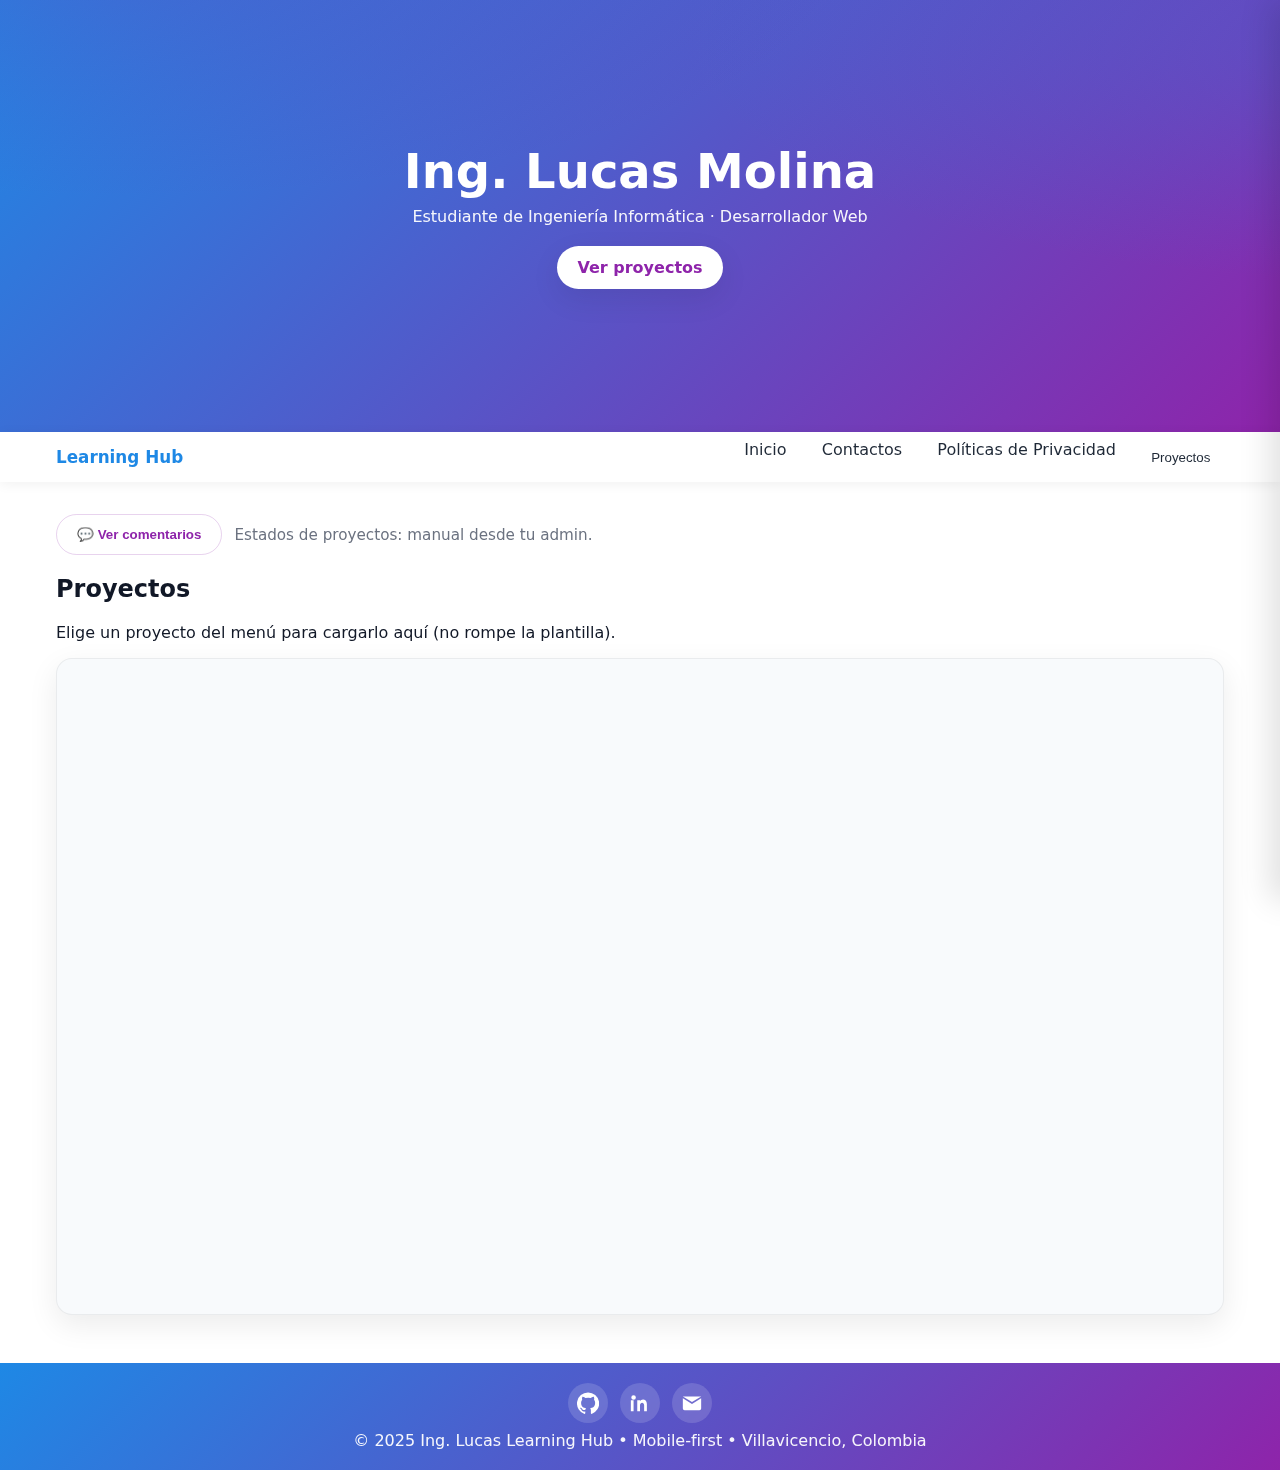
<file: index.html>
<!DOCTYPE html>
<html lang="es" data-scope="ilh">
<head>
  <meta charset="UTF-8" />
  <meta name="viewport" content="width=device-width, initial-scale=1" />
  <title>Ing. Lucas Learning Hub — Portafolio & Bitácora</title>
  <meta name="description" content="Portafolio y bitácora de Ing. Lucas Molina — estudiante de Ingeniería Informática (AUNAR). Proyectos de programación, sistemas, web y más.">
  <meta name="robots" content="index, follow">
  <link rel="icon" href="/assets/favicon.ico">

  <!-- Open Graph / WhatsApp / Facebook -->
  <meta property="og:type" content="website">
  <meta property="og:site_name" content="Ing. Lucas Learning Hub">
  <meta property="og:title" content="Ing. Lucas Learning Hub — Portafolio & Bitácora">
  <meta property="og:description" content="Proyectos, prácticas y aprendizaje continuo en ingeniería informática.">
  <meta property="og:image" content="https://hub.inglucas.com.co/assets/og-cover.webp">
  <meta property="og:url" content="https://hub.inglucas.com.co/">

  <!-- Twitter -->
  <meta name="twitter:card" content="summary_large_image">
  <meta name="twitter:title" content="Ing. Lucas Learning Hub — Portafolio & Bitácora">
  <meta name="twitter:description" content="Proyectos, prácticas y aprendizaje continuo en ingeniería informática.">
  <meta name="twitter:image" content="https://hub.inglucas.com.co/assets/og-cover.webp">

  <!-- Preload patrón de logo + CSS -->
  <link rel="preload" href="/assets/logo-pattern.webp" as="image" />
  <link rel="stylesheet" href="/css/base.css" />
</head>
<body class="ilh-body">

  <!-- HERO (fondo con degradado y patrón de logo) -->
  <header class="ilh-hero">
    <div class="ilh-hero__overlay"></div>
    <div class="ilh-hero__content">
      <h1 class="ilh-title">Ing. Lucas Molina</h1>
      <p class="ilh-subtitle">Estudiante de Ingeniería Informática · Desarrollador Web</p>
      <a class="ilh-btn ilh-btn--primary" href="#proyectos">Ver proyectos</a>
    </div>
  </header>

  <!-- NAV -->
  <nav class="ilh-nav">
    <div class="ilh-nav__inner">
      <a class="ilh-nav__brand" href="/">Learning Hub</a>
      <button class="ilh-nav__toggle" aria-label="Menú">☰</button>
      <ul class="ilh-nav__menu">
        <li><a class="ilh-nav__link" href="/">Inicio</a></li>
        <li><a class="ilh-nav__link" href="/contacto.html">Contactos</a></li>
        <li><a class="ilh-nav__link" href="/politicas.html">Políticas de Privacidad</a></li>

        <!-- Proyectos (dropdown dinámico) -->
        <li class="ilh-nav__item--has-sub">
          <button class="ilh-nav__link ilh-nav__btn" id="btnProyectos" aria-expanded="false">
            Proyectos
          </button>
          <div class="ilh-submenu" id="submenuProyectos">
            <div class="ilh-submenu__content" id="submenuContent"><!-- se rellena via JS --></div>
          </div>
        </li>
      </ul>
    </div>
  </nav>

  <!-- MAIN -->
  <main class="ilh-main">

    <!-- Panel lateral de comentarios -->
    <aside class="ilh-comments" id="commentsPanel" aria-hidden="true">
      <button class="ilh-comments__close" id="closeComments" aria-label="Cerrar comentarios">✕</button>
      <h3>Comentarios</h3>
      <div id="commentsMount" class="ilh-comments__mount"><!-- Utterances se inyecta aquí --></div>
    </aside>

    <!-- Barra de acciones -->
    <section class="ilh-actions">
      <button id="openComments" class="ilh-btn ilh-btn--ghost">💬 Ver comentarios</button>
      <span class="ilh-hint">Estados de proyectos: manual desde tu admin.</span>
    </section>

    <!-- Vista de proyectos (encapsulado con iframe) -->
    <section id="proyectos" class="ilh-projects">
      <div class="ilh-projects__header">
        <h2>Proyectos</h2>
        <p>Elige un proyecto del menú para cargarlo aquí (no rompe la plantilla).</p>
      </div>

      <div class="ilh-iframe-wrap">
        <iframe id="projectFrame" title="Proyecto" loading="lazy" referrerpolicy="no-referrer"></iframe>
      </div>
    </section>
  </main>

  <!-- FOOTER -->
  <footer class="ilh-footer">
    <div class="ilh-footer__links">
      <a class="ilh-iconbtn" href="https://github.com/tu_usuario" target="_blank" rel="noopener" aria-label="GitHub">
        <svg viewBox="0 0 24 24" class="ilh-icon"><path d="M12 .5a12 12 0 0 0-3.79 23.39c.6.11.82-.26.82-.58v-2.02c-3.34.73-4.04-1.61-4.04-1.61-.55-1.4-1.35-1.77-1.35-1.77-1.11-.76.08-.75.08-.75 1.23.09 1.87 1.26 1.87 1.26 1.09 1.86 2.86 1.32 3.56 1.01.11-.8.43-1.32.78-1.63-2.66-.3-5.46-1.34-5.46-5.97 0-1.32.47-2.4 1.24-3.25-.12-.31-.54-1.56.12-3.25 0 0 1.01-.32 3.3 1.24a11.45 11.45 0 0 1 6 0c2.29-1.56 3.3-1.24 3.3-1.24.66 1.69.24 2.94.12 3.25.77.85 1.24 1.93 1.24 3.25 0 4.64-2.8 5.66-5.47 5.96.44.38.83 1.1.83 2.22v3.29c0 .32.22.7.83.58A12 12 0 0 0 12 .5Z"/></svg>
      </a>
      <a class="ilh-iconbtn" href="https://www.linkedin.com/in/tu_usuario" target="_blank" rel="noopener" aria-label="LinkedIn">
        <svg viewBox="0 0 24 24" class="ilh-icon"><path d="M4.98 3.5A2.5 2.5 0 1 1 5 8.5a2.5 2.5 0 0 1 0-5Zm.02 5.5H2v12h3V9Zm7 0h-3v12h3v-6.5c0-3.59 4.5-3.88 4.5 0V21h3v-7.88c0-6.18-6.5-5.95-7.5-2.91V9Z"/></svg>
      </a>
      <a class="ilh-iconbtn" href="mailto:correo@inglucas.com.co" aria-label="Email">
        <svg viewBox="0 0 24 24" class="ilh-icon"><path d="M12 13 2 6.76V18a2 2 0 0 0 2 2h16a2 2 0 0 0 2-2V6.76L12 13ZM12 11 22 5H2l10 6Z"/></svg>
      </a>
    </div>
    <p class="ilh-footer__copy">© 2025 Ing. Lucas Learning Hub • Mobile-first • Villavicencio, Colombia</p>
  </footer>

  <script src="/js/app.js" defer></script>
</body>
</html>
</file>
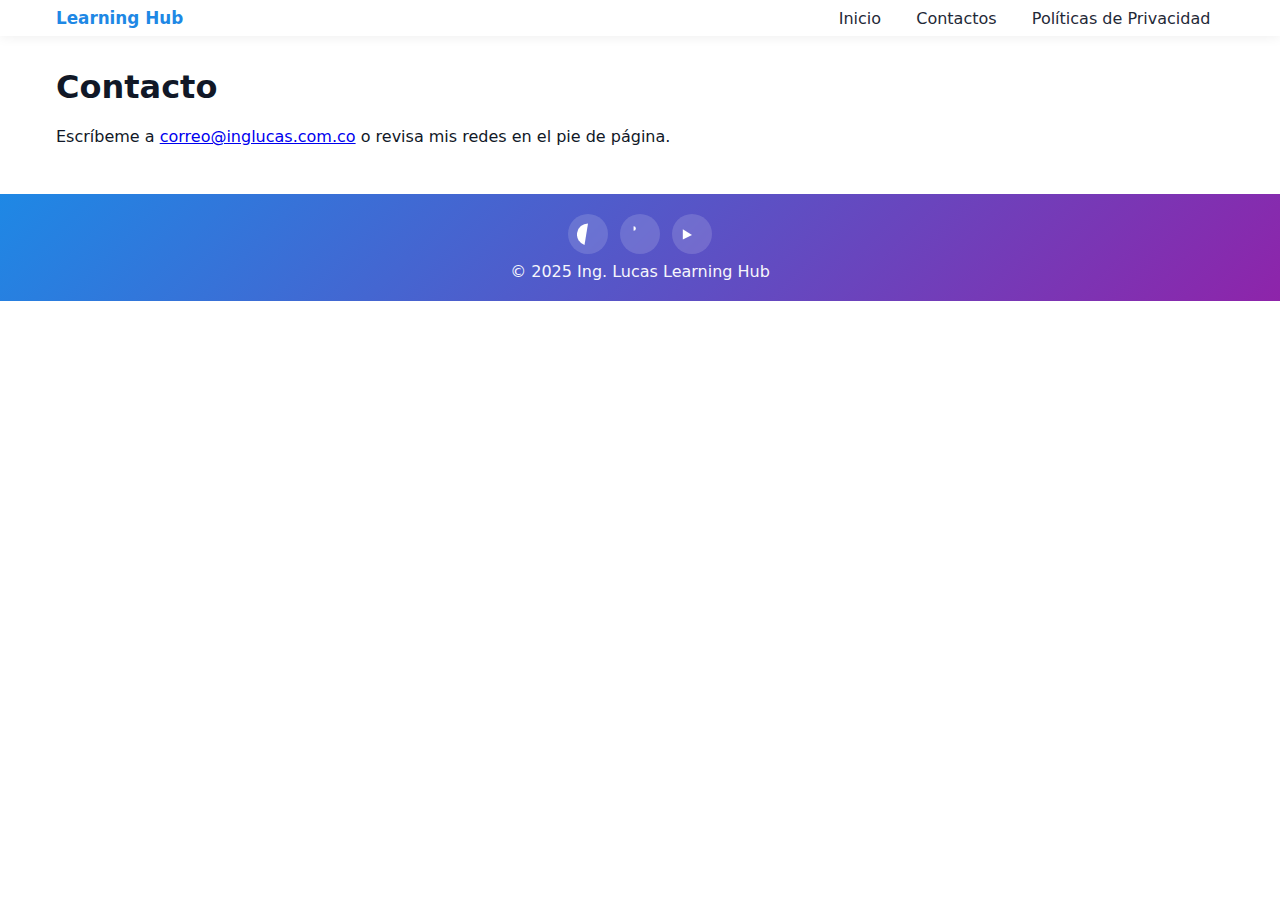
<file: contacto.html>
<!doctype html>
<html lang="es">
<head>
  <meta charset="utf-8"/>
  <meta name="viewport" content="width=device-width,initial-scale=1"/>
  <title>Contacto — Ing. Lucas</title>
  <link rel="stylesheet" href="/css/base.css"/>
</head>
<body class="ilh-body">
  <nav class="ilh-nav">
    <div class="ilh-nav__inner">
      <a class="ilh-nav__brand" href="/">Learning Hub</a>
      <ul class="ilh-nav__menu" style="margin-left:auto">
        <li><a class="ilh-nav__link" href="/">Inicio</a></li>
        <li><a class="ilh-nav__link" href="/contacto.html">Contactos</a></li>
        <li><a class="ilh-nav__link" href="/politicas.html">Políticas de Privacidad</a></li>
      </ul>
    </div>
  </nav>

  <main class="ilh-main">
    <h1>Contacto</h1>
    <p>Escríbeme a <a href="mailto:correo@inglucas.com.co">correo@inglucas.com.co</a> o revisa mis redes en el pie de página.</p>
  </main>

  <footer class="ilh-footer">
    <div class="ilh-footer__links">
      <a class="ilh-iconbtn" href="https://github.com/tu_usuario" target="_blank" rel="noopener" aria-label="GitHub">
        <svg viewBox="0 0 24 24" class="ilh-icon"><path d="M12 .5a12 12 0 0 0-3.79 23.39..."/></svg>
      </a>
      <a class="ilh-iconbtn" href="https://www.linkedin.com/in/tu_usuario" target="_blank" rel="noopener" aria-label="LinkedIn">
        <svg viewBox="0 0 24 24" class="ilh-icon"><path d="M4.98 3.5A2.5 2.5 0 1 1 5 8.5..."/></svg>
      </a>
      <a class="ilh-iconbtn" href="mailto:correo@inglucas.com.co" aria-label="Email">
        <svg viewBox="0 0 24 24" class="ilh-icon"><path d="M12 13 2 6.76V18a2 2 0 0 0 2 2..."/></svg>
      </a>
    </div>
    <p class="ilh-footer__copy">© 2025 Ing. Lucas Learning Hub</p>
  </footer>
</body>
</html>
</file>
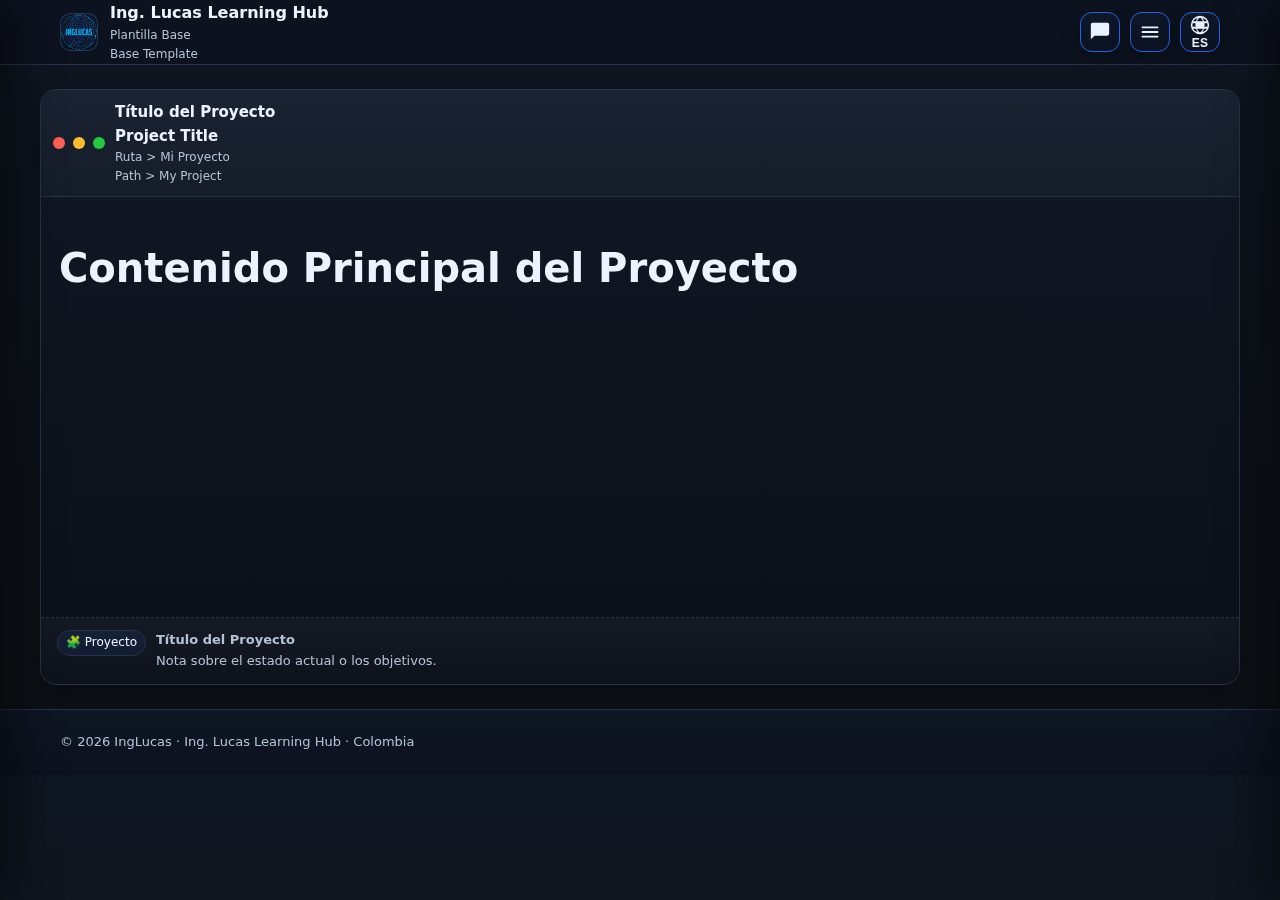
<file: plantillas.html>
<!DOCTYPE html>
<html lang="es" data-lang="es" dir="ltr">
<head>
  <meta charset="UTF-8" />
  <meta name="viewport" content="width=device-width, initial-scale=1" />
  <meta name="color-scheme" content="dark light" />
  <meta name="application-name" content="Ing. Lucas Learning Hub" />
  <title>Ing. Lucas Molina · Learning Hub — Plantilla Base</title>
  <meta name="description" content="Plantilla base del sitio Ing. Lucas Learning Hub: topbar, menú lateral, panel de comentarios, banner de cookies, footer e internacionalización ES/EN." />
  <meta name="robots" content="index, follow, max-snippet:-1, max-image-preview:large, max-video-preview:-1">

  <link rel="canonical" href="https://hub.inglucas.com.co/">
  <link rel="alternate" hreflang="es-co" href="https://hub.inglucas.com.co/">
  <link rel="alternate" hreflang="es" href="https://hub.inglucas.com.co/">

  <link rel="icon" href="https://hub.inglucas.com.co/galeria/logo/logoinglucas.ico" sizes="any">
  <link rel="icon" type="image/svg+xml" href="https://hub.inglucas.com.co/galeria/logo/logoinglucas.svg">
  <link rel="icon" type="image/png" sizes="192x192" href="https://hub.inglucas.com.co/galeria/logo/logoinglucas.png">
  <link rel="apple-touch-icon" href="https://hub.inglucas.com.co/galeria/logo/logoinglucas.png">
  <link rel="mask-icon" href="https://hub.inglucas.com.co/galeria/logo/logoinglucas.svg" color="#2563eb">
  <link rel="manifest" href="https://hub.inglucas.com.co/site.webmanifest">
  <meta name="theme-color" content="#0d47a1" />

  <meta property="og:title" content="Ing. Lucas Molina · Learning Hub">
  <meta property="og:description" content="Proyectos y bitácora de un estudiante de Ingeniería Informática en Colombia.">
  <meta property="og:image" content="https://hub.inglucas.com.co/multimedia/cover-og.webp">
  <meta property="og:url" content="https://hub.inglucas.com.co/">
  <meta property="og:site_name" content="Ing. Lucas Learning Hub">
  <meta property="og:locale" content="es_CO">
  <meta property="og:type" content="website">
  <meta name="twitter:card" content="summary_large_image">
  <meta name="twitter:title" content="Ing. Lucas Molina · Learning Hub">
  <meta name="twitter:description" content="Proyectos y bitácora de un estudiante de Ingeniería Informática en Colombia.">
  <meta name="twitter:image" content="https://hub.inglucas.com.co/multimedia/cover-og.webp">

  <script type="application/ld+json">
  {
    "@context": "https://schema.org",
    "@graph": [
      {
        "@type": "Person",
        "@id": "https://hub.inglucas.com.co/#lucas",
        "name": "Ing. Lucas Molina",
        "alternateName": ["Ing Lucas", "Lucas Molina", "Estudiante Lucas Molina", "Ingeniero Lucas", "Ingeniero Lucas Molina", "Ing. Lucas Learning Hub"],
        "url": "https://hub.inglucas.com.co/",
        "image": "https://hub.inglucas.com.co/galeria/logo/logoinglucas.jpg",
        "sameAs": ["https://github.com/IngLucas", "https://www.linkedin.com/in/IngLucas", "https://instagram.com/IngLucas", "https://facebook.com/IngLucas"]
      },
      {
        "@type": "WebSite",
        "@id": "https://hub.inglucas.com.co/#website",
        "name": "Ing. Lucas Learning Hub",
        "url": "https://hub.inglucas.com.co/",
        "publisher": { "@id": "https://hub.inglucas.com.co/#organization" }
      },
      {
        "@type": "Organization",
        "@id": "https://hub.inglucas.com.co/#organization",
        "name": "Ing. Lucas Learning Hub",
        "url": "https://hub.inglucas.com.co/",
        "logo": { "@type": "ImageObject", "url": "https://hub.inglucas.com.co/galeria/logo/logoinglucas.png" }
      }
    ]
  }
  </script>

  <link rel="stylesheet" href="/assets/css/plantilla.css">
</head>
<body>
  <header class="topbar">
    <div class="wrap row">
      <a class="logo" href="/" aria-label="Inicio · Ing. Lucas Learning Hub"><picture><source srcset="/galeria/logo/logoinglucas.svg" type="image/svg+xml"><img src="/galeria/logo/logoinglucas.png" alt="Logo Ing. Lucas" width="36" height="36" loading="eager" fetchpriority="high"></picture></a>
      <div class="brand"><strong>Ing. Lucas Learning Hub</strong><span class="i18n-es">Plantilla Base</span><span class="i18n-en">Base Template</span></div>
      <div class="actions">
        <button class="icon-btn" id="openComments" title="Abrir comentarios" aria-label="Abrir comentarios" aria-expanded="false" aria-controls="commentsDrawer"><svg viewBox="0 0 24 24" fill="currentColor" aria-hidden="true"><path d="M20 2H4a2 2 0 0 0-2 2v16l4-4h14a2 2 0 0 0 2-2V4a2 2 0 0 0-2-2z"/></svg></button>
        <button class="icon-btn" id="openDrawer" title="Abrir menú" aria-label="Abrir menú" aria-expanded="false" aria-controls="drawer"><svg viewBox="0 0 24 24" fill="currentColor" aria-hidden="true"><path d="M3 6h18v2H3V6zm0 5h18v2H3v-2zm0 5h18v2H3v-2z"/></svg></button>
        <button class="icon-btn" id="langToggle" title="Cambiar idioma" aria-label="Cambiar idioma" aria-pressed="false"><svg viewBox="0 0 24 24" fill="currentColor" aria-hidden="true"><path d="M12 2a10 10 0 1 0 0 20 10 10 0 0 0 0-20zm7.73 6h-3.46a15.9 15.9 0 0 0-1.6-3.63A8.03 8.03 0 0 1 19.73 8zM12 4c.88 0 2.39 1.88 3.23 4H8.77C9.61 5.88 11.12 4 12 4zM4.27 8A8.03 8.03 0 0 1 9.33 4.37 15.9 15.9 0 0 0 7.73 8H4.27zM4 10h3.16c-.08.66-.13 1.32-.13 2s.05 1.34.13 2H4a8 8 0 0 1 0-4zm.27 6h3.46c.4 1.28.95 2.49 1.6 3.63A8.03 8.03 0 0 1 4.27 16zM12 20c-.88 0-2.39-1.88-3.23-4h6.46C14.39 18.12 12.88 20 12 20zm2.67-.37c.65-1.14 1.2-2.35 1.6-3.63h3.46a8.03 8.03 0 0 1-5.06 3.63zM20 14h-3.16c.08-.66.13-1.32.13-2s-.05-1.34-.13-2H20a8 8 0 0 1 0 4z"/></svg><span class="lang-chip" id="langChip" aria-hidden="true">ES</span></button>
      </div>
    </div>
  </header>
  <aside class="drawer" id="drawer" aria-label="Menú de navegación" aria-hidden="true">
    <div class="hd"><strong class="i18n-es">Navegación</strong><strong class="i18n-en">Navigation</strong><button class="btn" id="closeDrawer" aria-label="Cerrar">Cerrar ✕</button></div>
    <div class="bd">
      <div class="nav-search"><input type="search" id="navSearchInput" placeholder="Buscar en el menú..." aria-label="Buscar en el menú"></div>
      <div class="nav-group"><h4 class="i18n-es">Páginas</h4><h4 class="i18n-en">Pages</h4><nav class="nav" id="nav-pages"></nav></div>
      <div class="nav-group"><h4 class="i18n-es">Ventanas / Proyectos</h4><h4 class="i18n-en">Windows / Projects</h4><nav class="nav" id="nav-projects"></nav></div>
    </div>
  </aside>
  <aside class="comments-drawer" id="commentsDrawer" aria-label="Comentarios" aria-hidden="true">
    <div class="hd"><strong class="i18n-es">Comentarios</strong><strong class="i18n-en">Comments</strong><button class="btn" id="closeComments" aria-label="Cerrar comentarios">Cerrar ✕</button></div>
    <div class="bd"><div id="commentsMount" aria-live="polite"></div></div>
  </aside>
  <main class="wrap workspace">
    <section class="window" role="region" aria-label="Contenido principal">
      <div class="window-titlebar">
        <div class="title-left">
          <div class="traffic" aria-hidden="true"><span class="dot close"></span><span class="dot min"></span><span class="dot max"></span></div>
          <div><div class="window-title i18n-es">Título del Proyecto</div><div class="window-title i18n-en">Project Title</div><div class="title-meta i18n-es">Ruta > Mi Proyecto</div><div class="title-meta i18n-en">Path > My Project</div></div>
        </div>
      </div>
      <div class="window-body">
        <section class="pane">
          <h1>Contenido Principal del Proyecto</h1>
        </section>
        <footer class="project-note" aria-label="Nota del proyecto">
          <span class="tag">🧩 Proyecto</span>
          <div><strong id="projectTitle">Título del Proyecto</strong><div id="projectNote">Nota sobre el estado actual o los objetivos.</div></div>
        </footer>
      </div>
    </section>
  </main>
  <footer>
    <div class="wrap foot">
      <div>© <span id="y"></span> IngLucas · Ing. Lucas Learning Hub · Colombia</div>
    </div>
  </footer>
  <script src="/assets/js/plantilla.js"></script>
</body>
</html>
</file>
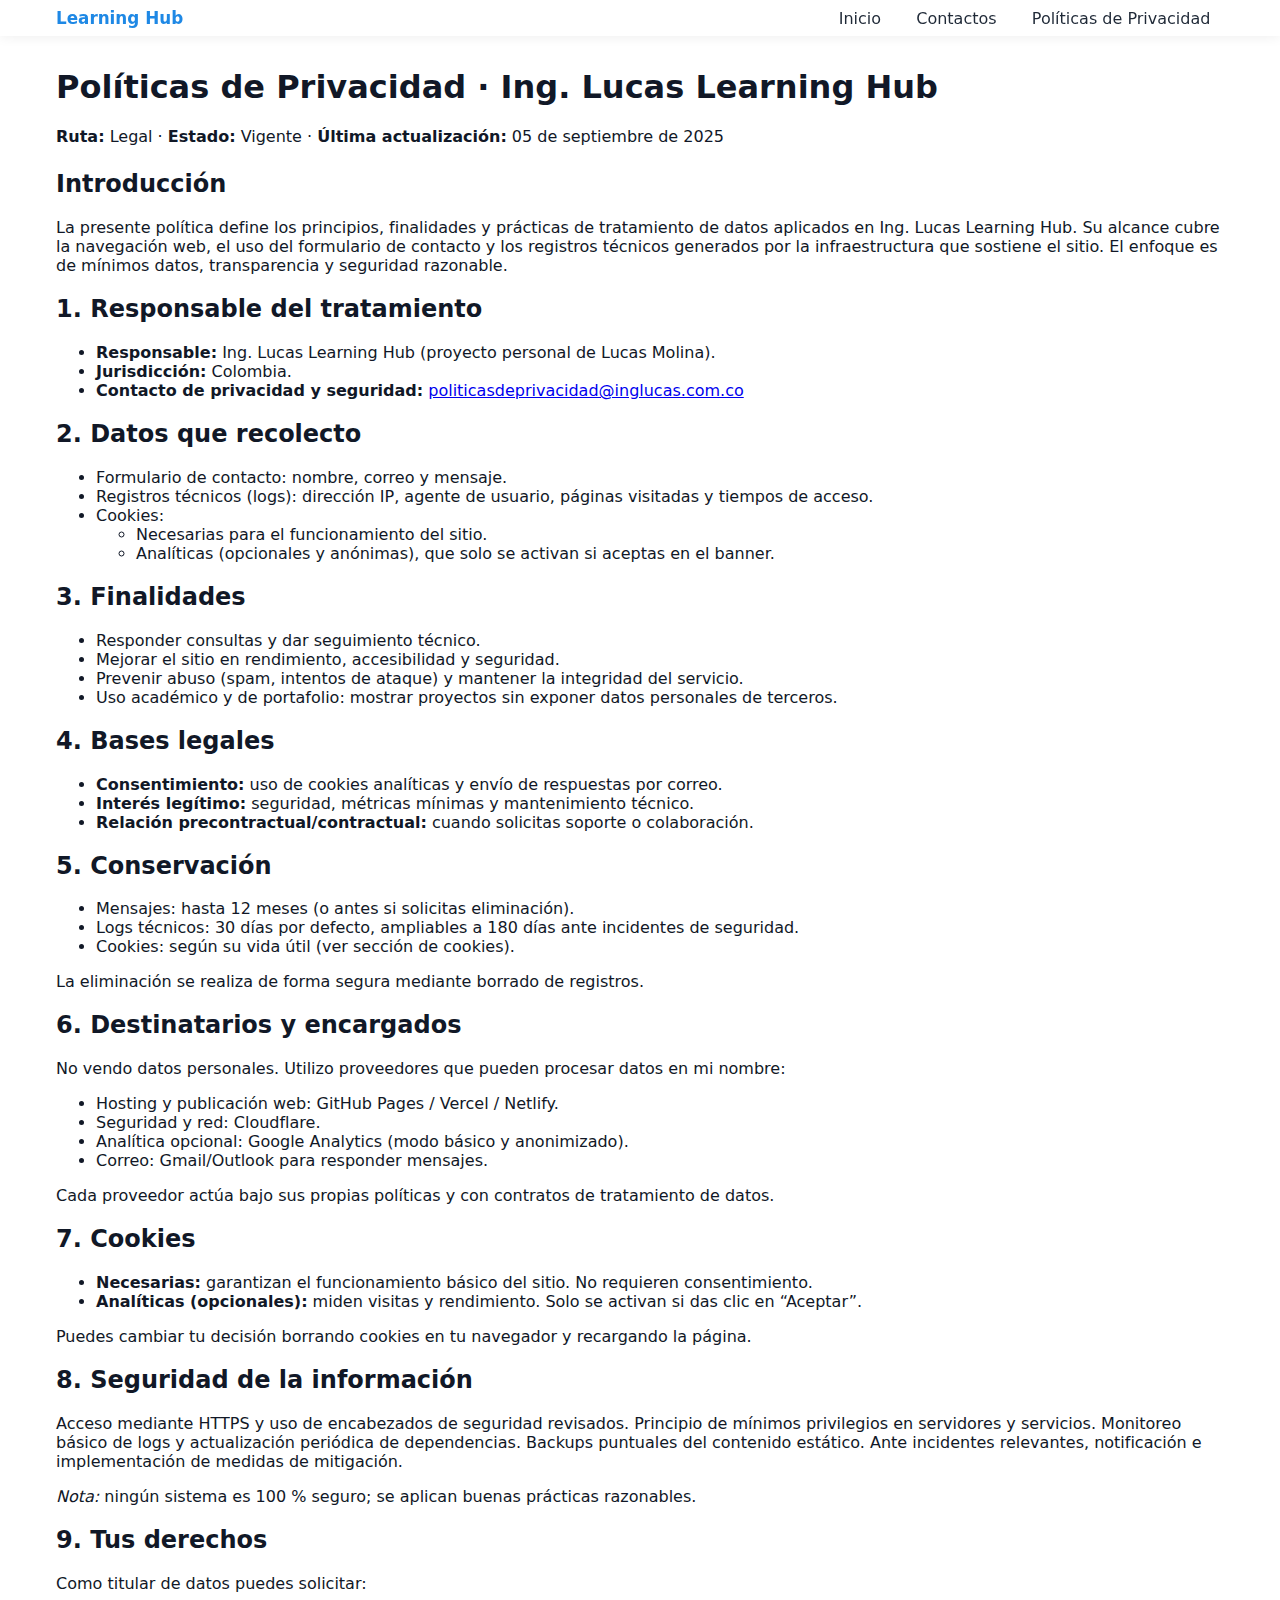
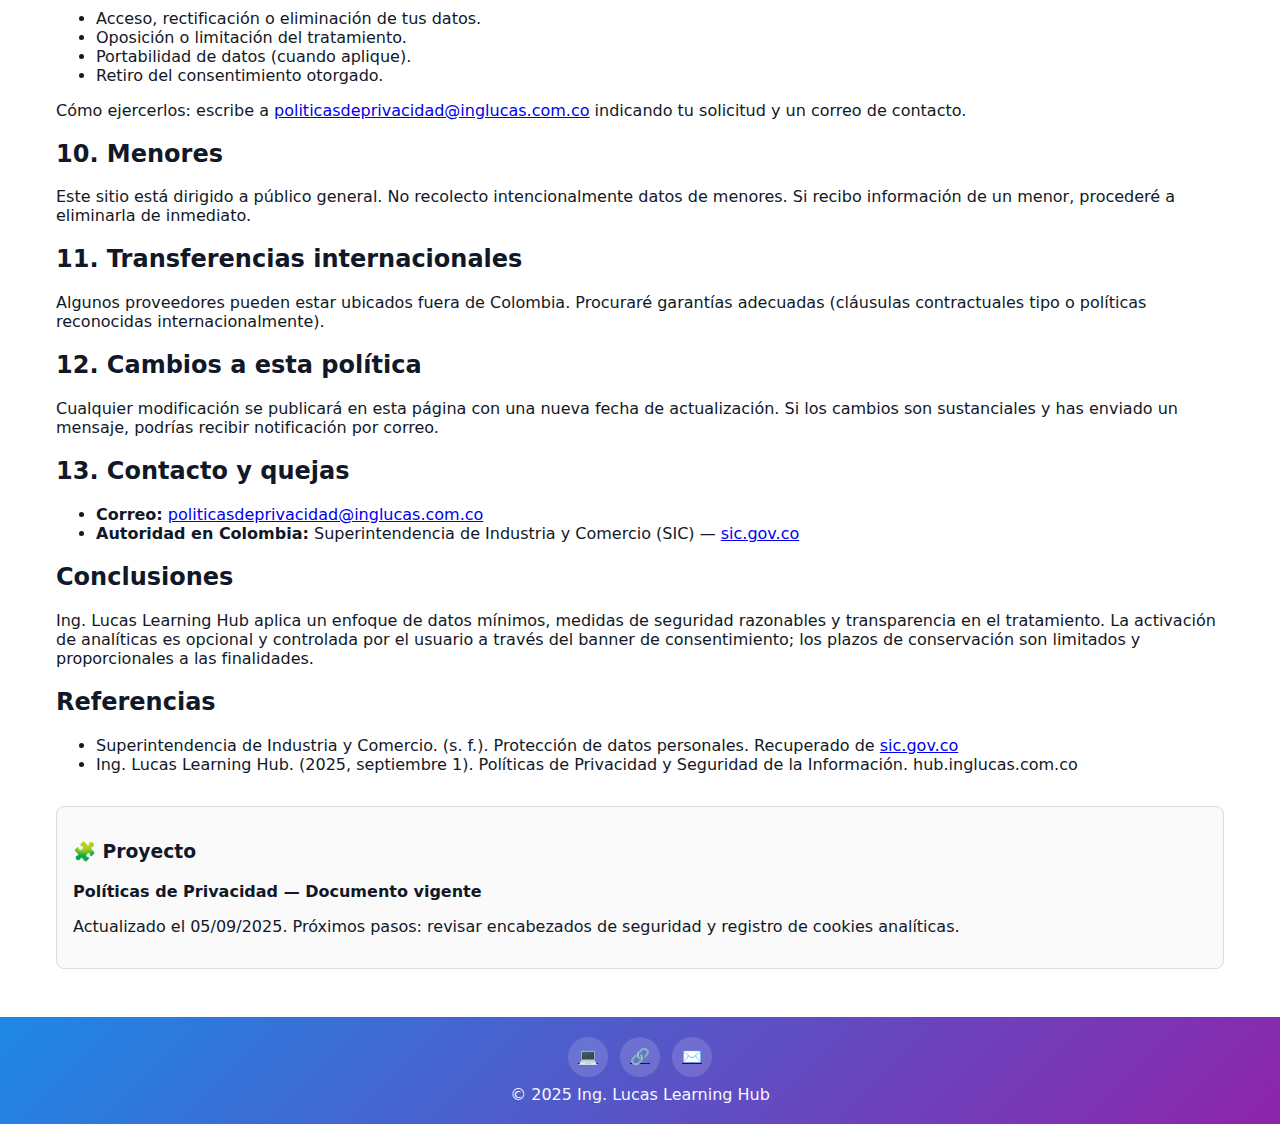
<file: politicas.html>
<!doctype html>
<html lang="es">
<head>
  <meta charset="utf-8"/>
  <meta name="viewport" content="width=device-width,initial-scale=1"/>
  <title>Políticas de Privacidad — Ing. Lucas Learning Hub</title>
  <meta name="description" content="Políticas de Privacidad vigentes de Ing. Lucas Learning Hub. Última actualización: 05/09/2025.">
  <link rel="stylesheet" href="/css/base.css"/>
</head>
<body class="ilh-body">

  <!-- NAV -->
  <nav class="ilh-nav">
    <div class="ilh-nav__inner">
      <a class="ilh-nav__brand" href="/">Learning Hub</a>
      <ul class="ilh-nav__menu" style="margin-left:auto">
        <li><a class="ilh-nav__link" href="/">Inicio</a></li>
        <li><a class="ilh-nav__link" href="/contacto.html">Contactos</a></li>
        <li><a class="ilh-nav__link" href="/politicas.html">Políticas de Privacidad</a></li>
      </ul>
    </div>
  </nav>

  <!-- MAIN -->
  <main class="ilh-main">

    <header style="margin-bottom:1.5rem">
      <h1>Políticas de Privacidad · Ing. Lucas Learning Hub</h1>
      <p><strong>Ruta:</strong> Legal · <strong>Estado:</strong> Vigente · <strong>Última actualización:</strong> 05 de septiembre de 2025</p>
    </header>

    <section>
      <h2>Introducción</h2>
      <p>
        La presente política define los principios, finalidades y prácticas de tratamiento de datos aplicados en Ing. Lucas Learning Hub. 
        Su alcance cubre la navegación web, el uso del formulario de contacto y los registros técnicos generados por la infraestructura 
        que sostiene el sitio. El enfoque es de mínimos datos, transparencia y seguridad razonable.
      </p>
    </section>

    <section>
      <h2>1. Responsable del tratamiento</h2>
      <ul>
        <li><strong>Responsable:</strong> Ing. Lucas Learning Hub (proyecto personal de Lucas Molina).</li>
        <li><strong>Jurisdicción:</strong> Colombia.</li>
        <li><strong>Contacto de privacidad y seguridad:</strong> <a href="mailto:politicasdeprivacidad@inglucas.com.co">politicasdeprivacidad@inglucas.com.co</a></li>
      </ul>
    </section>

    <section>
      <h2>2. Datos que recolecto</h2>
      <ul>
        <li>Formulario de contacto: nombre, correo y mensaje.</li>
        <li>Registros técnicos (logs): dirección IP, agente de usuario, páginas visitadas y tiempos de acceso.</li>
        <li>Cookies:
          <ul>
            <li>Necesarias para el funcionamiento del sitio.</li>
            <li>Analíticas (opcionales y anónimas), que solo se activan si aceptas en el banner.</li>
          </ul>
        </li>
      </ul>
    </section>

    <section>
      <h2>3. Finalidades</h2>
      <ul>
        <li>Responder consultas y dar seguimiento técnico.</li>
        <li>Mejorar el sitio en rendimiento, accesibilidad y seguridad.</li>
        <li>Prevenir abuso (spam, intentos de ataque) y mantener la integridad del servicio.</li>
        <li>Uso académico y de portafolio: mostrar proyectos sin exponer datos personales de terceros.</li>
      </ul>
    </section>

    <section>
      <h2>4. Bases legales</h2>
      <ul>
        <li><strong>Consentimiento:</strong> uso de cookies analíticas y envío de respuestas por correo.</li>
        <li><strong>Interés legítimo:</strong> seguridad, métricas mínimas y mantenimiento técnico.</li>
        <li><strong>Relación precontractual/contractual:</strong> cuando solicitas soporte o colaboración.</li>
      </ul>
    </section>

    <section>
      <h2>5. Conservación</h2>
      <ul>
        <li>Mensajes: hasta 12 meses (o antes si solicitas eliminación).</li>
        <li>Logs técnicos: 30 días por defecto, ampliables a 180 días ante incidentes de seguridad.</li>
        <li>Cookies: según su vida útil (ver sección de cookies).</li>
      </ul>
      <p>La eliminación se realiza de forma segura mediante borrado de registros.</p>
    </section>

    <section>
      <h2>6. Destinatarios y encargados</h2>
      <p>No vendo datos personales. Utilizo proveedores que pueden procesar datos en mi nombre:</p>
      <ul>
        <li>Hosting y publicación web: GitHub Pages / Vercel / Netlify.</li>
        <li>Seguridad y red: Cloudflare.</li>
        <li>Analítica opcional: Google Analytics (modo básico y anonimizado).</li>
        <li>Correo: Gmail/Outlook para responder mensajes.</li>
      </ul>
      <p>Cada proveedor actúa bajo sus propias políticas y con contratos de tratamiento de datos.</p>
    </section>

    <section>
      <h2>7. Cookies</h2>
      <ul>
        <li><strong>Necesarias:</strong> garantizan el funcionamiento básico del sitio. No requieren consentimiento.</li>
        <li><strong>Analíticas (opcionales):</strong> miden visitas y rendimiento. Solo se activan si das clic en “Aceptar”.</li>
      </ul>
      <p>Puedes cambiar tu decisión borrando cookies en tu navegador y recargando la página.</p>
    </section>

    <section>
      <h2>8. Seguridad de la información</h2>
      <p>
        Acceso mediante HTTPS y uso de encabezados de seguridad revisados. Principio de mínimos privilegios en servidores y servicios.
        Monitoreo básico de logs y actualización periódica de dependencias. Backups puntuales del contenido estático.
        Ante incidentes relevantes, notificación e implementación de medidas de mitigación.
      </p>
      <p><em>Nota:</em> ningún sistema es 100 % seguro; se aplican buenas prácticas razonables.</p>
    </section>

    <section>
      <h2>9. Tus derechos</h2>
      <p>Como titular de datos puedes solicitar:</p>
      <ul>
        <li>Acceso, rectificación o eliminación de tus datos.</li>
        <li>Oposición o limitación del tratamiento.</li>
        <li>Portabilidad de datos (cuando aplique).</li>
        <li>Retiro del consentimiento otorgado.</li>
      </ul>
      <p>Cómo ejercerlos: escribe a <a href="mailto:politicasdeprivacidad@inglucas.com.co">politicasdeprivacidad@inglucas.com.co</a> indicando tu solicitud y un correo de contacto.</p>
    </section>

    <section>
      <h2>10. Menores</h2>
      <p>Este sitio está dirigido a público general. No recolecto intencionalmente datos de menores. Si recibo información de un menor, procederé a eliminarla de inmediato.</p>
    </section>

    <section>
      <h2>11. Transferencias internacionales</h2>
      <p>Algunos proveedores pueden estar ubicados fuera de Colombia. Procuraré garantías adecuadas (cláusulas contractuales tipo o políticas reconocidas internacionalmente).</p>
    </section>

    <section>
      <h2>12. Cambios a esta política</h2>
      <p>Cualquier modificación se publicará en esta página con una nueva fecha de actualización. Si los cambios son sustanciales y has enviado un mensaje, podrías recibir notificación por correo.</p>
    </section>

    <section>
      <h2>13. Contacto y quejas</h2>
      <ul>
        <li><strong>Correo:</strong> <a href="mailto:politicasdeprivacidad@inglucas.com.co">politicasdeprivacidad@inglucas.com.co</a></li>
        <li><strong>Autoridad en Colombia:</strong> Superintendencia de Industria y Comercio (SIC) — <a href="https://sic.gov.co" target="_blank" rel="noopener">sic.gov.co</a></li>
      </ul>
    </section>

    <section>
      <h2>Conclusiones</h2>
      <p>
        Ing. Lucas Learning Hub aplica un enfoque de datos mínimos, medidas de seguridad razonables y transparencia en el tratamiento.
        La activación de analíticas es opcional y controlada por el usuario a través del banner de consentimiento;
        los plazos de conservación son limitados y proporcionales a las finalidades.
      </p>
    </section>

    <section>
      <h2>Referencias</h2>
      <ul>
        <li>Superintendencia de Industria y Comercio. (s. f.). Protección de datos personales. Recuperado de <a href="https://sic.gov.co" target="_blank" rel="noopener">sic.gov.co</a></li>
        <li>Ing. Lucas Learning Hub. (2025, septiembre 1). Políticas de Privacidad y Seguridad de la Información. hub.inglucas.com.co</li>
      </ul>
    </section>

    <aside style="margin-top:2rem; padding:1rem; border:1px solid #ddd; border-radius:8px; background:#fafafa">
      <h3>🧩 Proyecto</h3>
      <p><strong>Políticas de Privacidad — Documento vigente</strong></p>
      <p>Actualizado el 05/09/2025. Próximos pasos: revisar encabezados de seguridad y registro de cookies analíticas.</p>
    </aside>

  </main>

  <!-- FOOTER -->
  <footer class="ilh-footer">
    <div class="ilh-footer__links">
      <a class="ilh-iconbtn" href="https://github.com/tu_usuario" target="_blank" rel="noopener" aria-label="GitHub">💻</a>
      <a class="ilh-iconbtn" href="https://www.linkedin.com/in/tu_usuario" target="_blank" rel="noopener" aria-label="LinkedIn">🔗</a>
      <a class="ilh-iconbtn" href="mailto:correo@inglucas.com.co" aria-label="Email">✉️</a>
    </div>
    <p class="ilh-footer__copy">© 2025 Ing. Lucas Learning Hub</p>
  </footer>

</body>
</html>
</file>
<file: css/base.css>
:root{
  --ilh-blue:#1e88e5;           /* Azul tecnológico */
  --ilh-purple:#8e24aa;         /* Morado tecnológico */
  --ilh-purple-dark:#6a1b9a;    /* Hover */
  --ilh-bg:#ffffff;             /* Blanco */
  --ilh-text:#111827;
  --ilh-muted:#6b7280;
  --ilh-radius:16px;
  --ilh-shadow:0 10px 30px rgba(0,0,0,.08);
}

/* Reset suave */
*{box-sizing:border-box}
html,body{margin:0;padding:0}
body.ilh-body{
  font-family:system-ui,-apple-system,Segoe UI,Roboto,Inter,Arial,sans-serif;
  color:var(--ilh-text);
  background:var(--ilh-bg);
}

/* HERO con patrón de logo difuminado + degradados */
.ilh-hero{
  position:relative;min-height:48svh;display:grid;place-items:center;
  text-align:center;padding:4rem 1rem;color:#fff;
  background:
    radial-gradient(1200px 400px at 10% -10%, rgba(142,36,170,.25), transparent 60%),
    radial-gradient(1200px 400px at 110% 10%, rgba(30,136,229,.25), transparent 60%),
    linear-gradient(135deg, var(--ilh-blue), var(--ilh-purple));
}
.ilh-hero__overlay{
  position:absolute;inset:0;background-image:url("/assets/logo-pattern.webp");
  background-repeat:repeat;background-size:380px;opacity:.08;mix-blend-mode:overlay;pointer-events:none;
}
.ilh-hero__content{position:relative;z-index:1}
.ilh-title{font-size:clamp(1.8rem,4vw,3rem);margin:0 0 .5rem}
.ilh-subtitle{margin:0 0 1.25rem;opacity:.95}

.ilh-btn{
  display:inline-block;border:0;border-radius:999px;padding:.75rem 1.25rem;cursor:pointer;
  font-weight:600;text-decoration:none;transition:transform .15s ease, box-shadow .2s ease, background .2s ease;
}
.ilh-btn--primary{background:#fff;color:var(--ilh-purple);box-shadow:var(--ilh-shadow)}
.ilh-btn--primary:hover{transform:translateY(-1px)}
.ilh-btn--ghost{background:transparent;color:var(--ilh-purple);border:1px solid rgba(142,36,170,.2)}

/* NAV */
.ilh-nav{position:sticky;top:0;z-index:50;background:#fff;box-shadow:0 2px 12px rgba(0,0,0,.06)}
.ilh-nav__inner{max-width:1200px;margin:0 auto;display:flex;align-items:center;gap:1rem;padding:.5rem 1rem}
.ilh-nav__brand{text-decoration:none;font-weight:800;color:var(--ilh-blue);font-size:1.05rem}
.ilh-nav__toggle{margin-left:auto;background:transparent;border:0;font-size:1.35rem;display:none}
.ilh-nav__menu{display:flex;list-style:none;gap:.5rem;margin:0 0 0 auto;padding:0}
.ilh-nav__link,.ilh-nav__btn{
  position:relative;padding:.6rem .85rem;border-radius:10px;color:#1f2937;text-decoration:none;background:transparent;border:0;cursor:pointer;
}
/* Animación hover / press */
.ilh-nav__link::after,.ilh-nav__btn::after{
  content:"";position:absolute;inset:auto 12px 6px;height:2px;
  background:linear-gradient(90deg,var(--ilh-blue),var(--ilh-purple));
  transform:scaleX(0);transform-origin:left;transition:transform .18s ease;
}
.ilh-nav__link:hover::after,.ilh-nav__btn:hover::after{transform:scaleX(1)}
.ilh-nav__link:active,.ilh-nav__btn:active{transform:translateY(1px)}

.ilh-nav__item--has-sub{position:relative}
.ilh-submenu{
  position:absolute;top:calc(100% + 8px);left:0;background:#fff;border-radius:14px;box-shadow:var(--ilh-shadow);
  min-width:280px;padding:.6rem;display:none;
}
.ilh-submenu__content{display:grid;gap:.5rem}
.ilh-submenu.open{display:block}
.ilh-subgroup>.ilh-subgroup__title{
  font-size:.82rem;color:var(--ilh-muted);padding:.35rem .5rem;text-transform:uppercase;letter-spacing:.08em
}
.ilh-subgroup a{
  display:block;padding:.55rem .65rem;border-radius:10px;color:#111827;text-decoration:none
}
.ilh-subgroup a:hover{background:rgba(142,36,170,.08)}

/* MAIN */
.ilh-main{max-width:1200px;margin:2rem auto;padding:0 1rem}
.ilh-actions{display:flex;align-items:center;gap:.75rem;margin-bottom:1rem}
.ilh-hint{color:var(--ilh-muted);font-size:.95rem}

/* Panel de comentarios (slide-over) */
.ilh-comments{
  position:fixed;top:0;right:0;width:min(540px,95vw);height:100vh;background:#fff;box-shadow:-10px 0 30px rgba(0,0,0,.12);
  transform:translateX(100%);transition:transform .25s ease;z-index:60;padding:1rem 1rem 2rem;display:grid;grid-template-rows:auto 1fr;
}
.ilh-comments.open{transform:translateX(0)}
.ilh-comments__close{justify-self:end;border:0;background:transparent;font-size:1.25rem;cursor:pointer}
.ilh-comments__mount{overflow:auto}

/* Iframe de proyecto */
.ilh-iframe-wrap{
  border-radius:var(--ilh-radius);box-shadow:var(--ilh-shadow);overflow:hidden;border:1px solid rgba(0,0,0,.06);
  aspect-ratio:16/9;background:#f8fafc
}
#projectFrame{width:100%;height:100%;border:0}

/* FOOTER */
.ilh-footer{margin-top:3rem;padding:1.25rem;background:linear-gradient(135deg,var(--ilh-blue),var(--ilh-purple));color:#fff}
.ilh-footer__links{display:flex;gap:.75rem;align-items:center;justify-content:center;margin-bottom:.5rem}
.ilh-iconbtn{
  display:inline-grid;place-items:center;width:40px;height:40px;border-radius:999px;background:rgba(255,255,255,.15);
  backdrop-filter:blur(2px);transition:transform .15s ease, background .2s ease
}
.ilh-iconbtn:hover{transform:translateY(-1px);background:rgba(255,255,255,.25)}
.ilh-icon{width:22px;height:22px;fill:#fff;display:block}
.ilh-footer__copy{text-align:center;margin:0;opacity:.95}

/* Mobile-first */
@media (max-width:860px){
  .ilh-nav__toggle{display:block}
  .ilh-nav__menu{display:none;position:absolute;top:100%;left:0;right:0;background:#fff;padding:.5rem;border-bottom:1px solid #eee}
  .ilh-nav__menu.open{display:grid}
  .ilh-nav__item--has-sub{width:100%}
  .ilh-submenu{position:static;box-shadow:none;border:1px dashed rgba(0,0,0,.06);margin-top:.5rem}
}
</file>
<file: assets/css/plantilla.css>
:root{--blue-900:#0b1730;--blue-800:#0f2346;--blue-700:#153769;--blue-600:#1c4b8c;--blue-500:#2563eb;--blue-400:#60a5fa;--purple-600:#7c3aed;--cyan-400:#22d3ee;--lime-400:#a3e635;--bg:#0e1116;--surface:#121826;--panel:#151d2c;--panel-2:#0f1722;--border:#263349;--soft:#0b0f16;--text:#ecf3ff;--muted:#b4c2d6;--accent-ring:0 0 0 3px rgba(34,211,238,.25);--radius:16px;--radius-sm:12px;--shadow:0 12px 28px rgba(0,0,0,.35);--container:1200px;--gap:16px;--header-height:65px}
*{box-sizing:border-box}
html{scroll-behavior:smooth;scroll-padding-top:var(--header-height)}
body{margin:0;font-family:Inter,system-ui,Segoe UI,Roboto,Arial,sans-serif;background:linear-gradient(180deg,var(--panel-2),var(--bg));color:var(--text);font-size:clamp(1rem,0.95rem + 0.25vw,1.1rem);line-height:1.6}
a{color:var(--blue-400);text-decoration:none;transition:color .2s ease}
a:hover{color:var(--cyan-400)}
h1,h2,h3{line-height:1.3;font-weight:700}
h1{font-size:clamp(1.8rem,1.5rem + 1.5vw,2.5rem)}
h2{font-size:clamp(1.5rem,1.3rem + 1vw,2rem)}
h3{font-size:clamp(1.2rem,1.1rem + 0.5vw,1.5rem)}
.wrap{width:100%;max-width:var(--container);margin:0 auto;padding:0 20px}
.topbar{position:sticky;top:0;z-index:60;backdrop-filter:saturate(1.1) blur(8px);-webkit-backdrop-filter:saturate(1.1) blur(8px);background:rgba(13,18,30,.85);border-bottom:1px solid var(--border);height:var(--header-height)}
.topbar .row{display:flex;align-items:center;gap:12px;height:100%}
.logo{display:grid;place-items:center;width:38px;height:38px;border-radius:10px;overflow:hidden;background:linear-gradient(180deg,#0f172a,#0b1220);border:1px solid rgba(96,165,250,.25)}
.logo img{width:100%;height:100%;object-fit:cover;display:block}
.brand{display:flex;flex-direction:column}
.brand strong{font-size:16px}
.brand span{font-size:12px;color:var(--muted)}
.actions{margin-left:auto;display:flex;gap:10px;align-items:center}
.icon-btn{--size:40px;width:var(--size);height:var(--size);display:inline-grid;place-items:center;border-radius:12px;border:1.5px solid var(--blue-500);background:linear-gradient(180deg,#0f172a,#0b1220);color:#e8f1ff;cursor:pointer;transition:transform .15s ease,filter .15s ease,box-shadow .15s ease;box-shadow:0 6px 20px rgba(0,0,0,.25)}
.icon-btn:hover{transform:translateY(-1px);filter:brightness(1.05)}
.icon-btn:focus-visible{outline:none;box-shadow:var(--accent-ring)}
.icon-btn svg{width:22px;height:22px;display:block}
.lang-chip{font-size:12px;font-weight:700;letter-spacing:.3px}
.drawer{position:fixed;z-index:70;inset:0 0 0 auto;width:320px;max-width:86vw;background:linear-gradient(180deg,#0e223a,#0a1729);border-left:2px solid var(--blue-500);box-shadow:-20px 0 40px rgba(0,0,0,.45);transform:translateX(100%);transition:.25s ease transform}
.drawer.open{transform:translateX(0)}
.drawer .hd{display:flex;align-items:center;justify-content:space-between;padding:14px 16px;border-bottom:1px solid var(--border)}
.drawer .bd{padding:12px 16px;display:grid;gap:16px}
.nav-group{border:1px solid var(--border);border-radius:12px;overflow:hidden}
.nav-group h4{margin:0;padding:10px 12px;font-size:13px;color:var(--muted);background:#111826;border-bottom:1px solid var(--border)}
.nav{display:grid}
.nav a{padding:12px 12px;border-top:1px solid var(--border)}
.nav a:hover{background:rgba(37,99,235,.18)}
.nav-search{margin-bottom:12px}
.nav-search input{width:100%;padding:10px 12px;border-radius:8px;border:1px solid var(--border);background:rgba(18,23,31,.8);color:var(--text);font-size:14px}
.nav-search input:focus{outline:none;box-shadow:var(--accent-ring);border-color:var(--blue-400)}
.nav a.hidden{display:none}
.workspace{padding:24px 0}
.window{background:linear-gradient(180deg,rgba(25,31,45,.96),rgba(18,23,33,.96));border:1px solid var(--border);border-radius:var(--radius);box-shadow:var(--shadow);overflow:hidden}
.window-titlebar{display:flex;align-items:center;justify-content:space-between;gap:10px;padding:10px 12px;background:linear-gradient(180deg,#1a2333,#151c29);border-bottom:1px solid var(--border)}
.title-left{display:flex;align-items:center;gap:10px}
.traffic{display:flex;gap:8px}
.dot{width:12px;height:12px;border-radius:50%}
.dot.close{background:#ff5f56}
.dot.min{background:#ffbd2e}
.dot.max{background:#27c93f}
.window-title{font-size:15px;font-weight:600}
.title-meta{font-size:12px;color:var(--muted)}
.window-body{display:grid;grid-template-columns:1fr;gap:0}
.pane{padding:18px;min-height:420px;background:linear-gradient(180deg,rgba(16,22,34,.95),rgba(12,16,24,.95))}
.project-note{position:sticky;bottom:0;left:0;right:0;z-index:10;border-top:1px dashed var(--border);background:linear-gradient(180deg,rgba(20,26,36,.95),rgba(14,18,26,.95));padding:12px 16px;color:var(--muted);font-size:13px;display:flex;gap:10px;align-items:flex-start}
.project-note .tag{padding:2px 8px;border-radius:999px;border:1px solid var(--border);font-size:12px;background:rgba(37,99,235,.1);color:var(--text)}
footer{border-top:1px solid var(--border);color:var(--muted);padding:22px 0;font-size:13px;background:linear-gradient(180deg,#0f1624,#0c121e)}
.foot{display:grid;gap:12px}
.socials{display:flex;gap:10px;flex-wrap:wrap}
.chip{display:inline-flex;align-items:center;gap:8px;padding:8px 12px;border-radius:999px;border:1px solid var(--border);background:rgba(18,23,31,.8);color:#eef5ff}
.consent{display:none;position:fixed;inset:auto 0 16px 0;z-index:1000}
.consent .card{max-width:960px;margin:0 auto;background:#0f172a;color:#e6efff;border-radius:14px;box-shadow:0 10px 30px rgba(0,0,0,.28);padding:16px 18px;border:1px solid rgba(96,165,250,.25)}
.consent .row{display:flex;flex-wrap:wrap;gap:16px;align-items:center}
.consent p{margin:0;line-height:1.5;flex:1;min-width:300px}
.consent .actions{margin-left:auto;display:flex;gap:10px;flex-wrap:wrap}
.btn{padding:8px 12px;border-radius:10px;border:1px solid rgba(96,165,250,.35);background:rgba(37,99,235,.15);color:#eaf2ff;cursor:pointer}
.btn.primary{background:var(--blue-500);border-color:transparent;color:white}
.btn:hover{filter:brightness(1.05)}
.comments-drawer{position:fixed;z-index:80;inset:0 auto 0 0;width:420px;max-width:92vw;background:linear-gradient(180deg,#0b1626,#0a1220);border-right:2px solid var(--blue-500);box-shadow:20px 0 40px rgba(0,0,0,.45);transform:translateX(-100%);transition:.25s ease transform;display:flex;flex-direction:column}
.comments-drawer.open{transform:translateX(0)}
.comments-drawer .hd{display:flex;align-items:center;justify-content:space-between;gap:10px;padding:12px 14px;border-bottom:1px solid var(--border)}
.comments-drawer .bd{padding:10px 12px;overflow:auto;height:100%}
@media(min-width:860px){.foot{grid-template-columns:1fr auto}}
</file>
